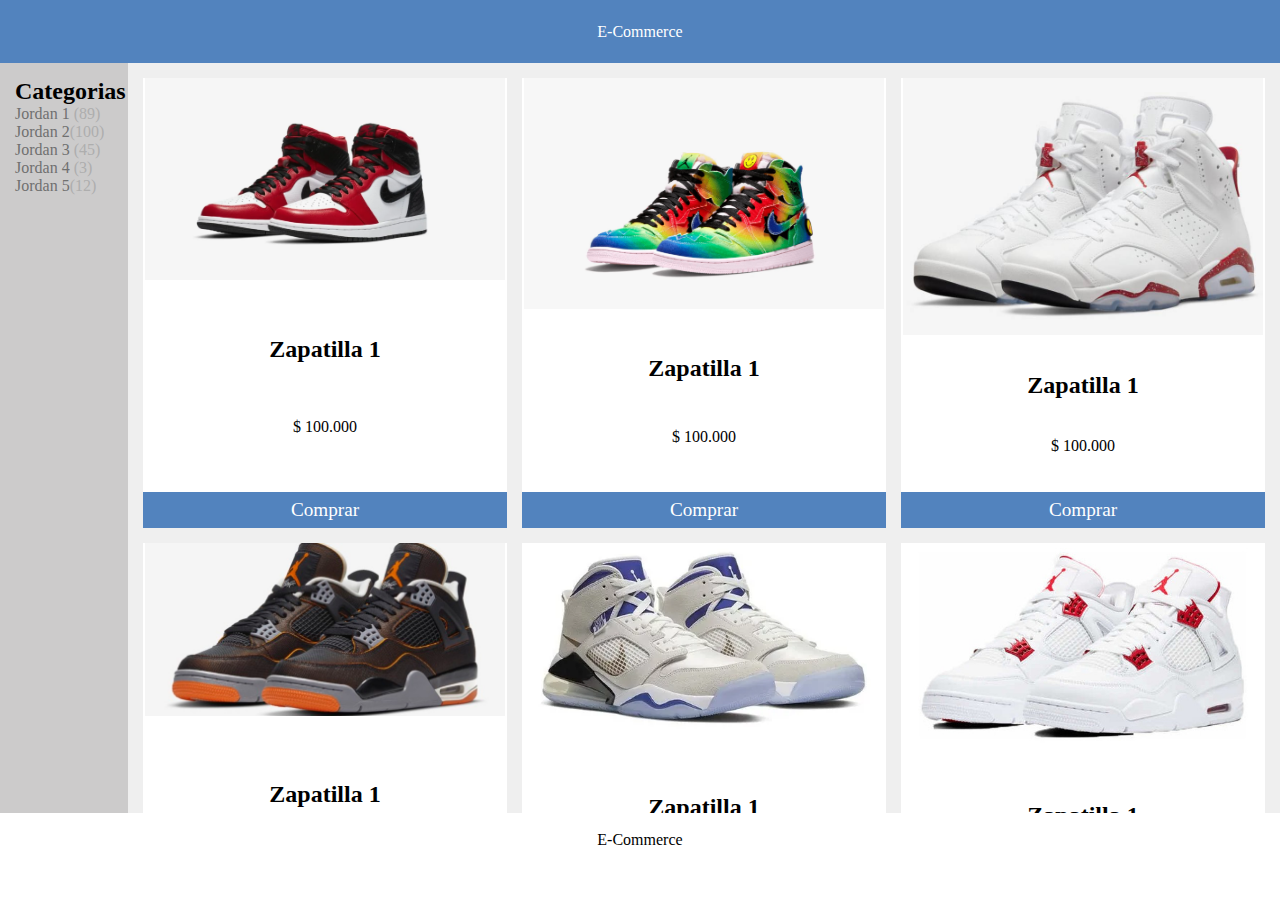
<file: desafio2-2/index.html>
<!DOCTYPE html>
<html lang="en">
<head>
    <meta charset="UTF-8">
    <meta http-equiv="X-UA-Compatible" content="IE=edge">
    <meta name="viewport" content="width=device-width, initial-scale=1.0">
    <link rel="stylesheet" href="./assets/css/style.css">
    <title>Document</title>
</head>
<body>
    <div class="grid-container">
       <nav>
           E-Commerce
       </nav>
       <aside>
         <h2 class="title">Categorias</h2>
          <ul class="lista">
              <li>
                 Jordan 1 <span class="cantidad">(89)</span>
              </li>
              <li>
                Jordan 2<span class="cantidad">(100)</span>
             </li>
             <li>
                Jordan 3 <span class="cantidad">(45)</span>
             </li>
             <li>
                Jordan 4 <span class="cantidad">(3)</span>
             </li>
             <li>
                Jordan 5<span class="cantidad">(12)</span>
             </li>
          </ul> 
       </aside>
       <main>

          <article>
              <img src="./assets/img/jordan1.webp" >
              <h2 class="nombre">Zapatilla 1</h2>
              <p class="precio">$ 100.000</p>
              <button class="btn-comprar">Comprar</button>
          </article>

          <article>
            <img src="./assets/img/jordan2.png" >
            <h2 class="nombre">Zapatilla 1</h2>
            <p class="precio">$ 100.000</p>
            <button class="btn-comprar">Comprar</button>
        </article>

        <article>
            <img src="./assets/img/jordan3.jpg" >
            <h2 class="nombre">Zapatilla 1</h2>
            <p class="precio">$ 100.000</p>
            <button class="btn-comprar">Comprar</button>
        </article>

        <article>
            <img src="./assets/img/jordan4.jpg" >
            <h2 class="nombre">Zapatilla 1</h2>
            <p class="precio">$ 100.000</p>
            <button class="btn-comprar">Comprar</button>
        </article>

        <article>
            <img src="./assets/img/jordan5.webp" >
            <h2 class="nombre">Zapatilla 1</h2>
            <p class="precio">$ 100.000</p>
            <button class="btn-comprar">Comprar</button>
        </article>

        <article>
            <img src="./assets/img/jordan6.jpg" >
            <h2 class="nombre">Zapatilla 1</h2>
            <p class="precio">$ 100.000</p>
            <button class="btn-comprar">Comprar</button>
        </article>

        <article>
            <img src="./assets/img/jordan7.jpg" >
            <h2 class="nombre">Zapatilla 1</h2>
            <p class="precio">$ 100.000</p>
            <button class="btn-comprar">Comprar</button>
        </article>

        </main>
       <footer>
           E-Commerce
       </footer>
    </div>
</body>
</html>
</file>
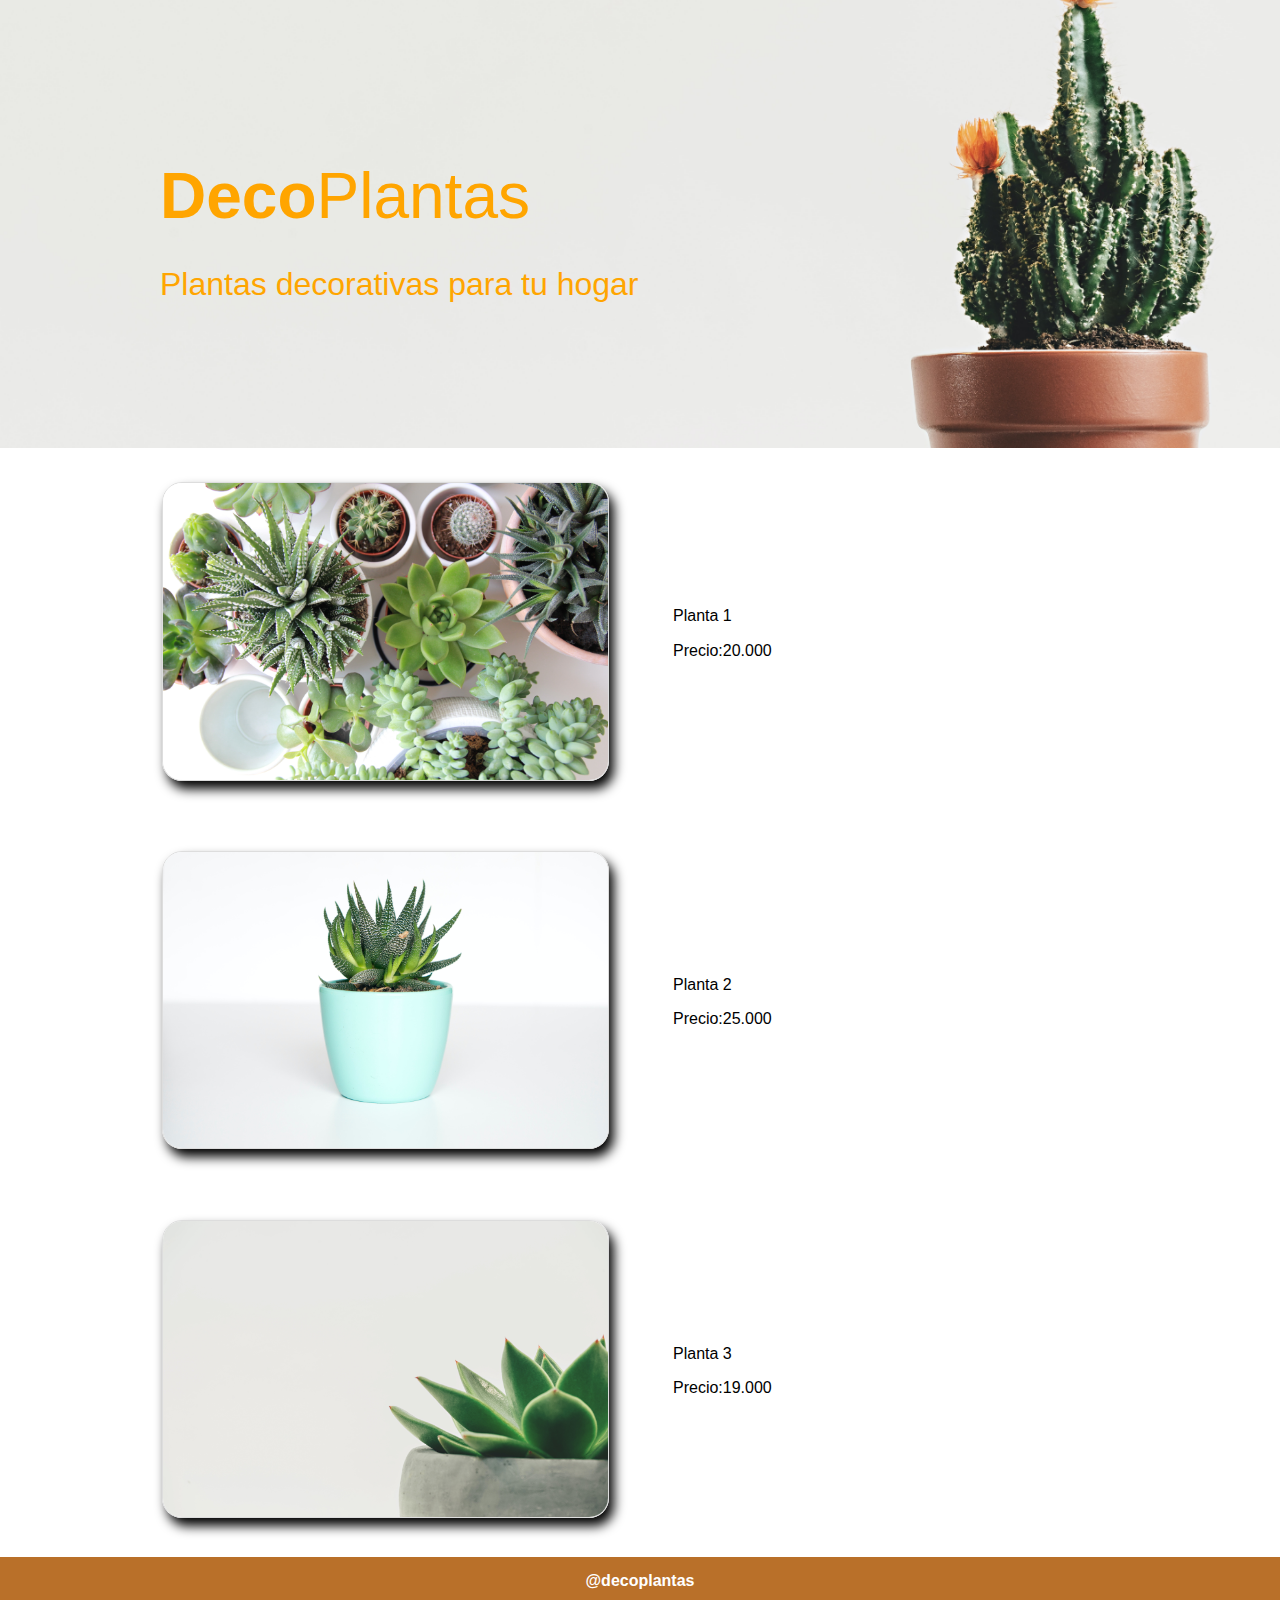
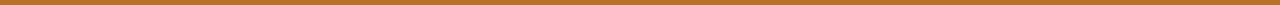
<file: desafio2/index.html>
<!DOCTYPE html>
<html lang="en">
<head>
    <meta charset="UTF-8">
    <meta http-equiv="X-UA-Compatible" content="IE=edge">
    <meta name="viewport" content="width=device-width, initial-scale=1.0">
    <link rel="stylesheet" href="assets/css/normalize.css">
    <link rel="stylesheet" href="assets/css/style.css">
    <title>DecoPlantas</title>
</head>
<body>
    <!--estructura principal-->
    <div class="header">
      <h1><strong>Deco</strong>Plantas</h1>  
      <p>Plantas decorativas para tu hogar</p>
    </div>
    <div class="products">
       <table>
         <tr>
            <td>
                <img src="assets/imgs/1.jpg" atl=""/>
            </td>
            <td>
                <p>Planta 1</p>
                <p>Precio:20.000</p>
            </td>
         </tr> 

         <tr>
          <td>
              <img src="assets/imgs/2.jpg" atl=""/>
          </td>
          <td>
              <p>Planta 2</p>
              <p>Precio:25.000</p>
          </td>
       </tr> 
    
        <tr>
           <td>
              <img src="assets/imgs/3.jpg" alt="">
           </td>
           <td>
              <p>Planta 3</p>
              <p>Precio:19.000</p>
           </td>
        </tr>
        
       </table> 
    </div>
    <div class="footer">@decoplantas</div>
</body>
</html>
</file>
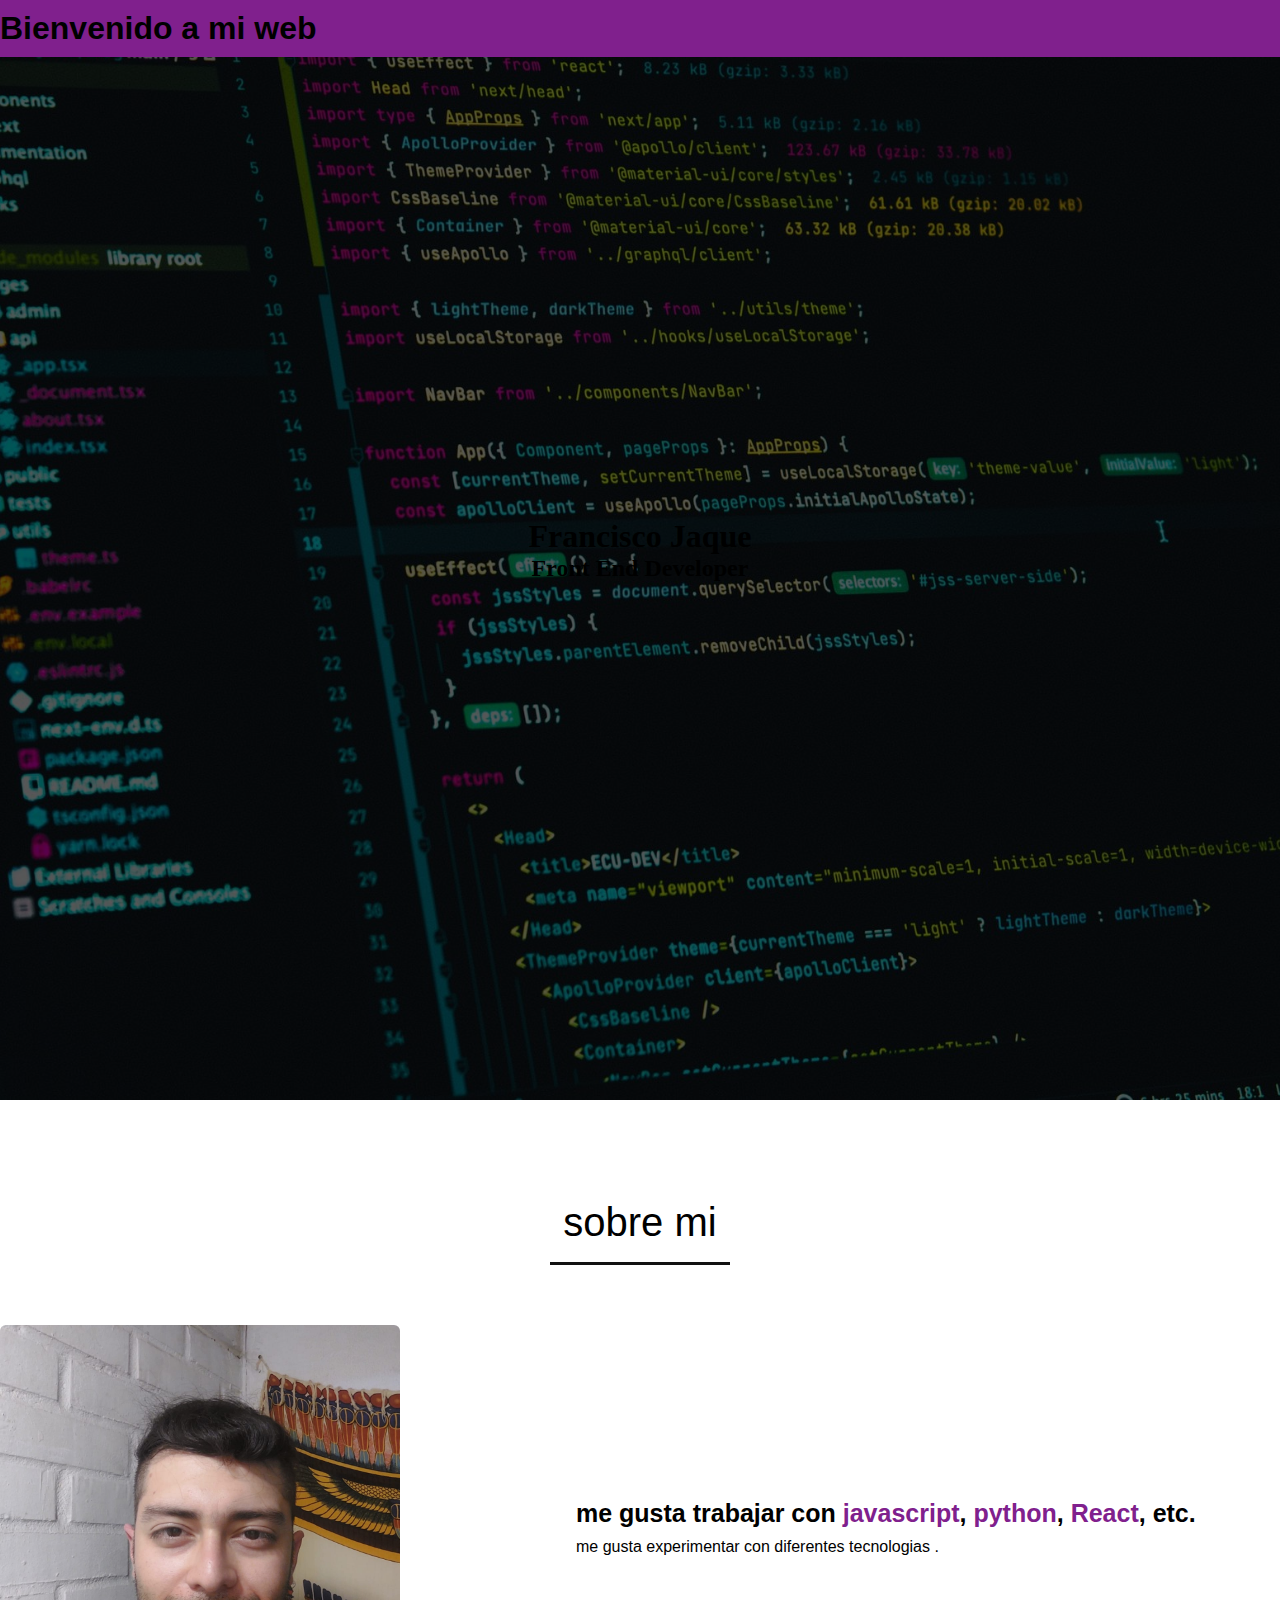
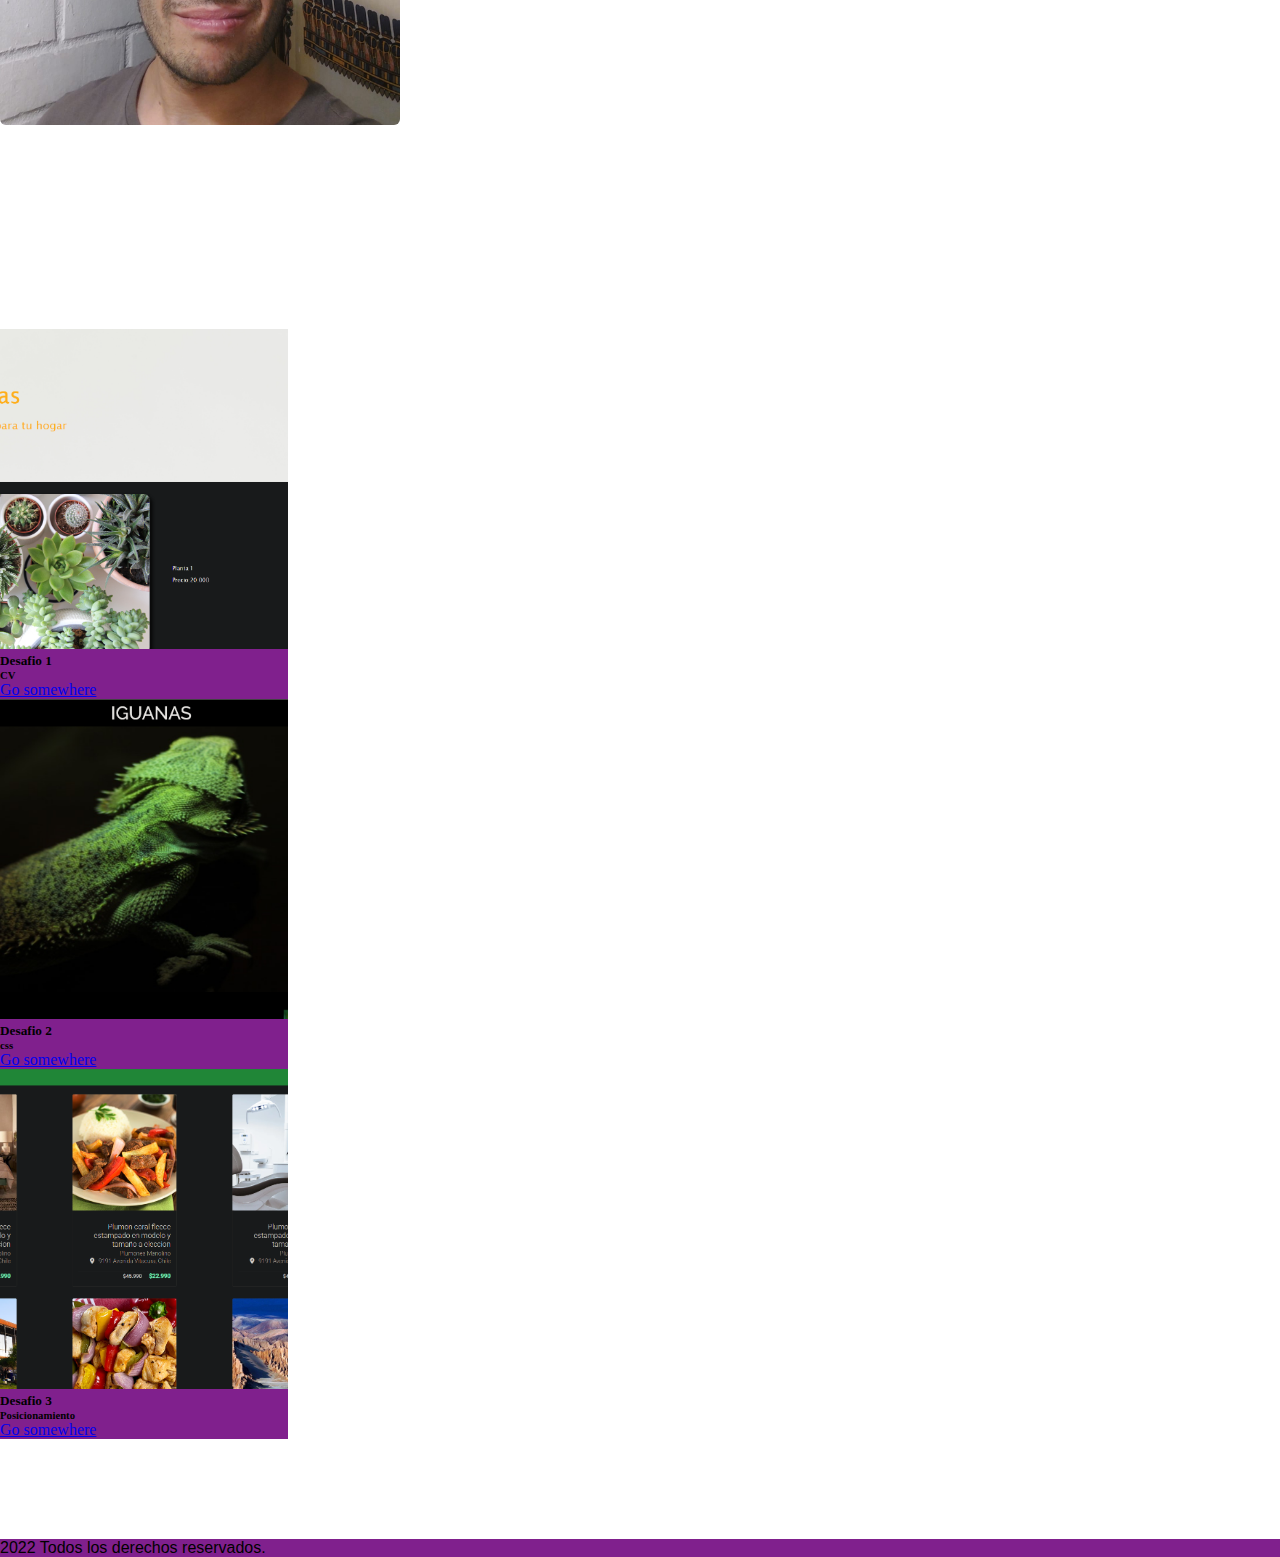
<file: index1.html>
<!DOCTYPE html>
<html lang="en">
<head>
    <meta charset="UTF-8">
    <meta http-equiv="X-UA-Compatible" content="IE=edge">
    <meta name="viewport" content="width=device-width, initial-scale=1.0">
    <link href="https://cdn.jsdelivr.net/npm/bootstrap@5.1.3/dist/css/bootstrap.min.css" rel="stylesheet" integrity="sha384-1BmE4kWBq78iYhFldvKuhfTAU6auU8tT94WrHftjDbrCEXSU1oBoqyl2QvZ6jIW3" crossorigin="anonymous">
    <script src="https://cdn.jsdelivr.net/npm/bootstrap@5.1.3/dist/js/bootstrap.bundle.min.js" integrity="sha384-ka7Sk0Gln4gmtz2MlQnikT1wXgYsOg+OMhuP+IlRH9sENBO0LRn5q+8nbTov4+1p" crossorigin="anonymous"></script>
    <link rel="stylesheet" href="assets/css/style.css">
    <title>Document</title>
</head>
<body>

    <nav class="navbar navbar-expand-lg bg-personal scroll-up-btn">
        <div class="container-fluid">
          <h1>Bienvenido a mi web</h1>
        </div>
      </nav>
    
     
     <section id="hero1">
       <div class="hero1-container">
        <h1>Francisco Jaque</h1>
        <h2>Front End Developer </h2>
       </div>
     </section>
     
     
     
      <!-- <main >
        <img src="assets/foto1.jpeg " alt="Imagen de header" />
     </main>
     -->




<!-- 
    <div class="altura"> </div>
 


     -->

   <section class="about" id="about">
    <div class="max-width">
        <h2 class="title">sobre mi</h2>
        <div class="about-content">
            <div class="column left">
                <img class=" m-5"src="./assets/proyecto.jpeg" alt="">
            </div>
            <div class="column right">
               <div class="text">me gusta trabajar con <span>javascript</span>, <span>python</span>, <span>React</span>, etc.</div>
               <p>me gusta experimentar con diferentes tecnologias . </p>
               
            </div>
        </div>
    </div>
</section>





    <section class="container mb-4">

         <div class="row ">

           <div class="col-lg-4 col-md-6 col-sm-12 mb-4 ">  
             <div class="card bg-personal" style="width: 18rem;">
              <img src="assets/screen2.png" class="card-img-top" alt="...">
               <div class="card-body">
                 <h5 class="card-title">Desafio 1</h5>
                 <h6 class="card-subtitle">CV</h6>
                 <a href="desafio2/index.html" class="btn btn-primary">Go somewhere</a>
               </div>
             </div>
           </div>

          <div class="col-lg-4 col-md-6 col-sm-12">  
            <div class="card bg-personal" style="width: 18rem;">
             <img src="assets/screen3.png" class="card-img-top" alt="...">
              <div class="card-body">
                <h5 class="card-title">Desafio 2</h5>
                <h6 class="card-subtitle">css</h6>
                <a href="desafio3/index.html" class="btn btn-primary">Go somewhere</a>
              </div>
            </div>
          </div>

         
         <div class="col-lg-4 col-md-6 col-sm-12">  
            <div class="card bg-personal" style="width: 18rem;">
             <img src="assets/screen4.png" class="card-img-top" alt="...">
              <div class="card-body">
                <h5 class="card-title">Desafio 3</h5>
                <h6  class="card-subtitle">Posicionamiento</h6>
                <a href="desafio4/index.html" class="btn btn-primary">Go somewhere</a>
              </div>
            </div>
          </div>  
       
        </div>
       
    </section>

 
  <footer class="text-center p-3 bg-personal">
    <span>2022 Todos los derechos reservados.</span>
  </footer>

       
</body>
</html>
</file>
<file: desafio2-2/assets/css/style.css>
* {
    margin: 0px;
    padding: 0px;
    font-family: 'Open Sans';
}

.grid-container{
    display: grid;
    grid-template-columns: 10% auto;
    grid-template-rows: auto auto auto;

    grid-template-areas:
    'nav nav'
    'aside main'
    'footer footer';

}



nav {
    background-color: rgb(82, 131, 190);
    color: white;
    grid-area: nav;
    height: 7vh;
    display: flex;
    justify-content: center;
    align-items: center;
}

aside {
   background-color: #cccbcb;
   grid-area: aside;
   padding:15px ;


}

main {
   background-color:#efefef;
   grid-area: main;
   display: grid;
   grid-template-columns: auto auto auto ;
   justify-items: center;
   column-gap: 15px;
   row-gap: 15px;
   overflow-y: auto;
   max-height: 80vh;
   padding: 15px;
   /* margin: 15px; */
}

footer { 
    background-color: white;
    grid-area: footer;
    height: 6vh;
    display: flex;
    justify-content: center;
    align-items: center;
 
}


article {
    display: flex;
    flex-direction: column;
    background-color: white;
    height: 50vh;
    width: 100%;
    justify-content: space-between;
    align-items: center;
}

article img {
   max-height:30vh;
   max-width: 40vh;
   object-fit:contain; 
}

.btn-comprar {
    background-color: rgb(82, 131, 190);
    color: white;
    width: 100%;
    border: 1px solid rgb(82, 131, 190);
    height: 4vh;
    font-size: 1.2em;
}


.lista {
   list-style: none ;  
   color: #707070;
}

.cantidad{
    color: #aeaeae;
}
</file>
<file: desafio2/assets/css/style.css>
body{
 font-family:'Lucida Sans','Lucida Sans Regular','Lucida Grande','Lucida Sans Unicode',
 Geneva, Verdana, sans-serif;
}


.header{
    height: 4em;
    padding: 5em;
    font-size: 2em;
    background-image:url("../imgs/fondo.jpg");
    background-size: cover;
    background-position: center;
}


.header h1{
    margin:0px;
    font-weight:400;
    color: orange;
}

.header p{
    color: orange;
}

.products {
    width:80%;
    margin:auto; 
}

.products td{
    width:50%;
    padding: 2em;
}

.products img{
    width:100%;
    height: 100%;
    border:solid 1px #ddd;
    border-radius:20px;
    box-shadow: 5px 8px 12px black;
}

.footer{
    height:3em;
    line-height:3em;
    background-color: rgb(185, 112, 41);
    color:white;
    text-align: center;
    font-weight: 900;
}
</file>
<file: assets/css/style.css>
* {
    margin: 0;
    padding: 0;
 } 
 
 .bg-personal {
    background-color: rgb(128, 32, 141);;
 }

 
.navbar{
   position: fixed;
   width: 100%;
   z-index: 999;
   padding: 10px 0;
   font-family: 'Ubuntu',sans-serif;
   transition: all 0.3s ease;
}


 .card-img-top {
    width: 100%;
    height:  20em;
    object-fit: cover;
 }

 .altura{
    height: 100px;
 }

 #hero1 {
   width: 100%;
   height: 100vh;
   background: url("../foto1.jpeg") top right;
   background-size: cover;
   position: relative;
 }

 #hero1:before {
   content: "";
   background: rgba(0, 0, 0, 0.65);
   position: absolute;
   bottom: 0;
   top: 0;
   left: 0;
   right: 0;
 }

 #hero1 .hero1-container {
   position: absolute;
   bottom: 0;
   top: 0;
   left: 0;
   right: 0;
   display: flex;
   justify-content: center;
   align-items: center;
   flex-direction: column;
   padding: 0 15px;
 }





 section{
   padding: 100px 0;
} 
.about, .services, .skills, .teams, .contact, footer{
   font-family:'Poppins', sans-serif;
}
.about .about-content,
.services .serve-content,
.skills .skills-content,
.contact .contact-content{
   display: flex;
   flex-wrap: wrap;
   align-items: center;
   justify-content: space-between;
}



section .title{
   position: relative;
   text-align: center;
   font-size: 40px;
   font-weight: 500;
   margin-bottom:60px;
   padding-bottom:20px;
   font-family: 'Ubuntu', sans-serif;
}

section .title::before{
   content:"";
   position:absolute;
   bottom: 0px;
   left: 50%;
   width: 180px;
   height: 3px;
   background: #111;
   transform: translateX(-50%)

}
section .title::after{
   position: absolute;
   bottom: -12px;
   font-size: 20px;
   color :rgb(128, 32, 141);
   left: 50%;
   padding: 5px;
   background:#fff;
   transform:translateX(-50px)
}


  /* .img{
    m
  } */




.about .about-content,
.services .serv-content{
   display:flex;
   flex-wrap: wrap;
   align-items: center;
   justify-content: space-between;

}

.about .about-content .left{
   width: 45%;
}
.about .about-content .left img{
    height: 400px;
    width: 400px;
    object-fit: cover;
    border-radius: 6px;
} 

.about .about-content .right{
   width: 55%;
}
.about .about-content .right .text{
   font-size: 25px;
   font-weight: 600;
   margin-bottom: 10px;
}
.about .about-content .right .text span{
   color: rgb(128, 32, 141);
}
.about .about-content .right p{
   text-align:justify;
}

.about .about-content .right a{
  display: inline-block;
  background: rgb(128, 32, 141);
  color:#fff;
  font-size: 20px;
  font-weight: 500px;
  padding: 10px 30px;
  margin-top: 20px;
  border-radius: 6px;
  border: 2px solid crimson;
  transition:all 0.3s ease;
}
.about .about-content .right a:hover{
   color: crimson;
   background: none;
}
</file>
